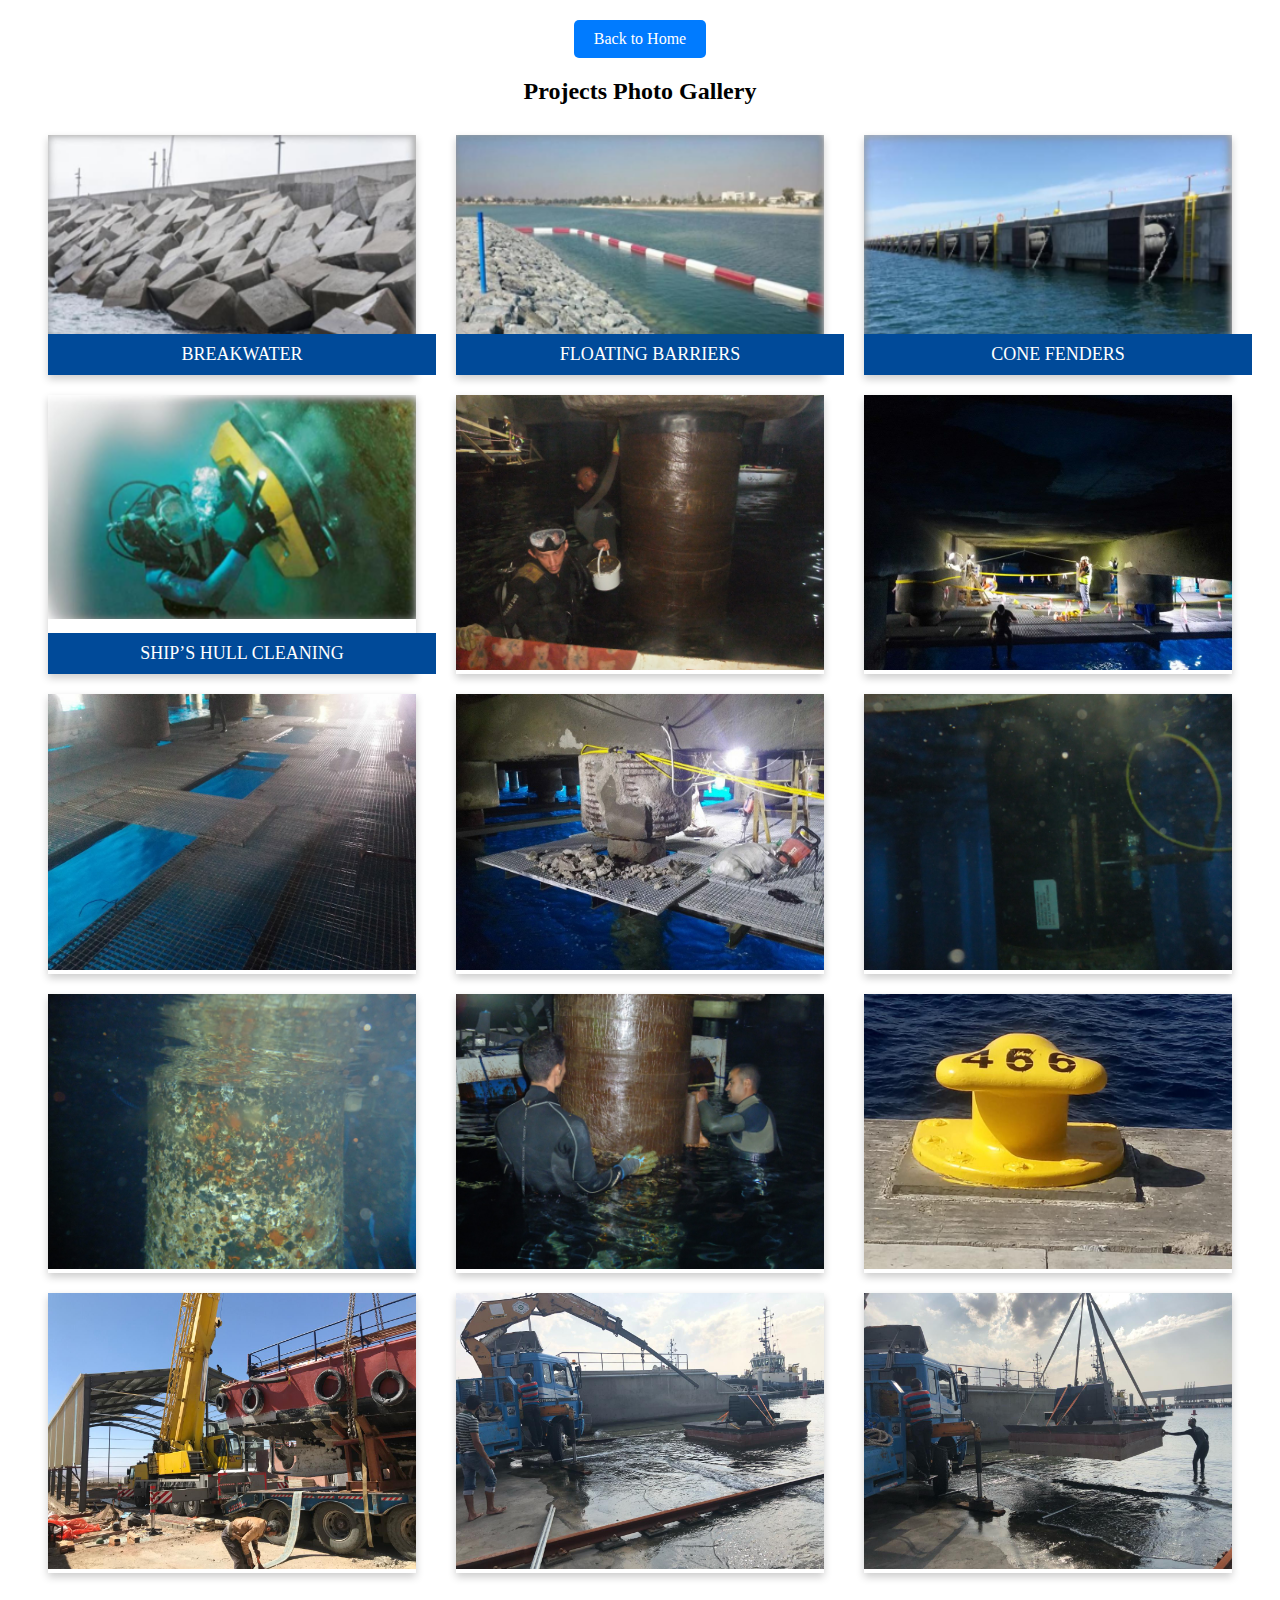
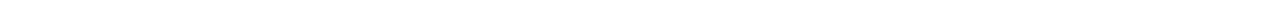
<file: careers.html>
<!DOCTYPE html>
<html>
<head>
    <style>
        .gallery-container {
            text-align: center;
            margin: 20px;
        }

        .gallery-title {
            font-size: 24px;
            margin-bottom: 20px;
            font-weight: bold;
        }

        .gallery {
            display: flex;
            flex-wrap: wrap;
            justify-content: space-around;
        }

        .photo {
            margin: 10px;
            box-shadow: 0 4px 8px 0 rgba(0, 0, 0, 0.2);
            transition: 0.3s;
            width: 30%;
            position: relative;
        }

        .photo:hover {
            box-shadow: 0 8px 16px 0 rgba(0,0,0,0.2);
        }

        .photo img {
            width: 100%;
            height: auto;
        }

        .caption {
            background-color: #004a99;
            color: white;
            padding: 10px;
            text-align: center;
            position: absolute;
            bottom: 0;
            width: 100%;
            font-size: 18px;
        }
        .back-button {
            background-color: #007bff; /* Bootstrap primary color for example */
            color: white;
            padding: 10px 20px;
            text-decoration: none;
            border-radius: 5px;
            display: inline-block;
            margin-bottom: 20px; /* To add some space below the button */
        }

        .back-button:hover {
            background-color: #0056b3;
        }
    </style>
</head>
<body>

<div class="gallery-container">
    <a href="index.html" class="back-button">Back to Home</a>

    <div class="gallery-title">Projects Photo Gallery</div>
    <div class="gallery">
        <div class="photo">
            <img src="images/photogal1.png" alt="Breakwater">
            <div class="caption">BREAKWATER</div>
        </div>
        <div class="photo">
            <img src="images/photogal2.png" alt="Floating Barriers">
            <div class="caption">FLOATING BARRIERS</div>
        </div>
        <div class="photo">
            <img src="images/photogal3.png" alt="Cone Fenders">
            <div class="caption">CONE FENDERS</div>
        </div>
        <div class="photo">
            <img src="images/photogal4.png" alt="Ship's Hull Cleaning">
            <div class="caption">SHIP’S HULL CLEANING</div>
        </div>
        <div class="photo">
            <img src="images/photogal5.jpeg" alt="Ship's Hull Cleaning">
        </div>
        <div class="photo">
            <img src="images/photogal6.jpeg" alt="Ship's Hull Cleaning">

        </div>
        <div class="photo">
            <img src="images/photogal7.jpeg" alt="Ship's Hull Cleaning">

        </div>
        <div class="photo">
            <img src="images/photogal8.jpeg" alt="Ship's Hull Cleaning">

        </div>
        <div class="photo">
            <img src="images/photogal10.jpeg" alt="Ship's Hull Cleaning">

        </div>
        <div class="photo">
            <img src="images/photogal11.jpeg" alt="Ship's Hull Cleaning">

        </div>
        <div class="photo">
            <img src="images/photogal13.jpeg" alt="Ship's Hull Cleaning">

        </div>
        <div class="photo">
            <img src="images/photogal14.jpeg" alt="Ship's Hull Cleaning">

        </div>
        <div class="photo">
            <img src="images/photogal16.jpeg" alt="Ship's Hull Cleaning">

        </div>
        <div class="photo">
            <img src="images/photogal19.jpeg" alt="Ship's Hull Cleaning">

        </div>
        <div class="photo">
            <img src="images/photogal20.jpeg" alt="Ship's Hull Cleaning">
        </div>

        <!-- More photos can be added here -->
    </div>
</div>

</body>
</html>
</file>
